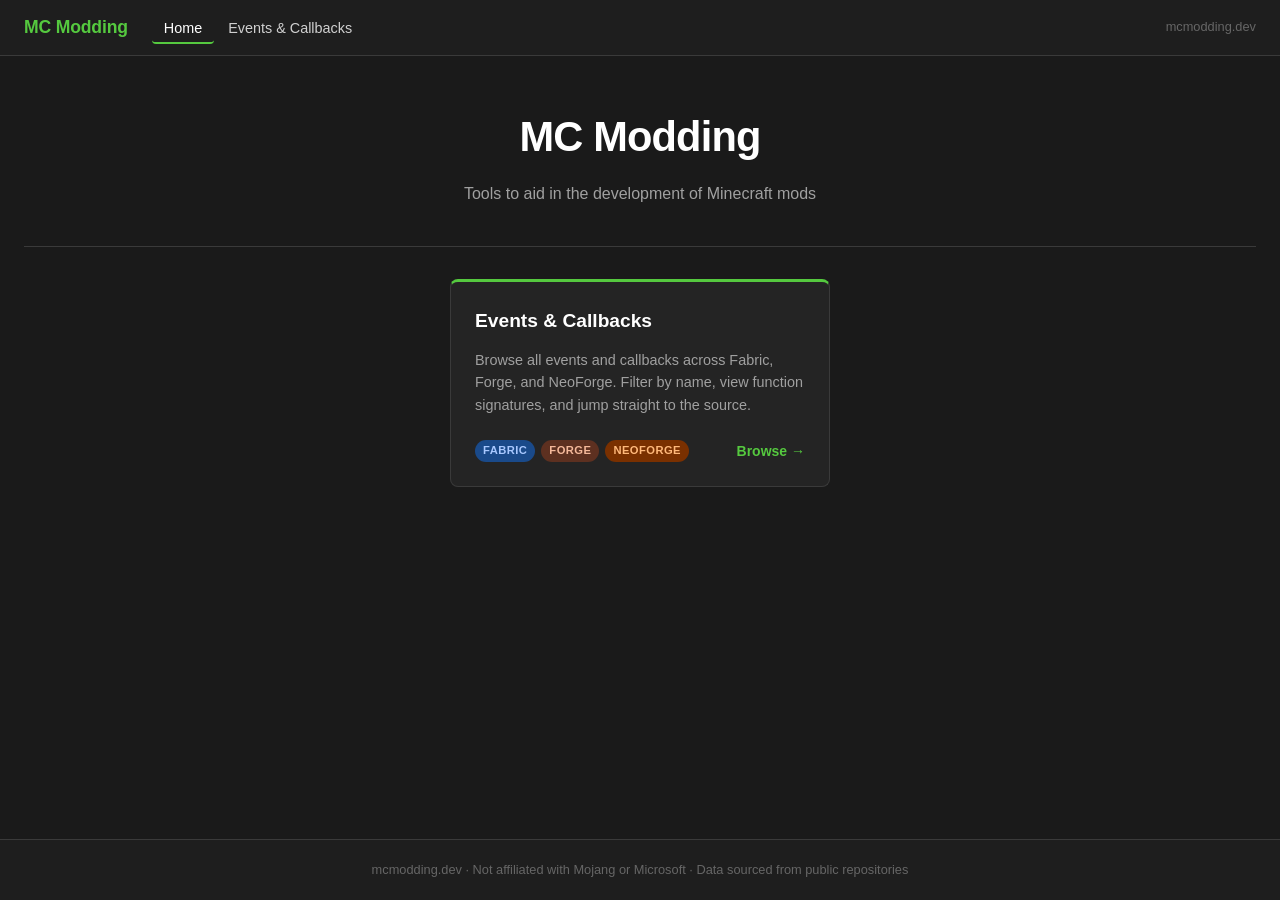
<file: index.html>
<!DOCTYPE html>
<html lang="en">
<head>
	<meta charset="UTF-8">
	<meta name="viewport" content="width=device-width, initial-scale=1.0">
	<meta name="identifier-url" content="https://mcmodding.dev/">
	<meta name="description" content="Tools for Minecraft mod development. Browse events, callbacks, and more across Fabric, Forge, and NeoForge.">
	<meta name="keywords" content="minecraft, modding, development, tools, fabric, forge, neoforge, events, callbacks">
	<meta name="author" content="Rick South">
	<link rel="shortcut icon" href="/assets/images/favicon.png" type="image/png">
	<title>McModding.dev | Minecraft Modding Tools</title>
	<link rel="stylesheet" href="/assets/css/global.css">
	<link rel="stylesheet" href="/assets/css/loading.css">
	<link rel="stylesheet" href="/assets/css/home.css">
</head>
<body>

	<div class="loadingwrapper" hidden>
		<div class="scene" aria-hidden="true">
			<div class="cube" role="presentation">
				<div class="face top"></div>
				<div class="face bottom"></div>
				<div class="face left"></div>
				<div class="face right"></div>
				<div class="face front"></div>
				<div class="face back"></div>
			</div>
		</div>
	</div>

	<div class="mainwrapper" hidden>

		<nav class="site-nav">
			<div class="container nav-inner">
				<a href="/" class="nav-brand">MC Modding</a>
				<ul class="nav-links">
					<li><a href="/" class="nav-link active">Home</a></li>
					<li><a href="/events-callbacks/" class="nav-link">Events & Callbacks</a></li>
				</ul>
				<span class="nav-meta">mcmodding.dev</span>
			</div>
		</nav>

		<div class="page-wrapper">
			<main class="container">

				<header class="home-hero">
					<h1 class="home-title">MC Modding</h1>
					<p class="home-subtitle">Tools to aid in the development of Minecraft mods</p>
				</header>

				<section class="card-grid" aria-label="Tools">

					<article class="tool-card">
						<a href="/events-callbacks/" class="card-link">
							<h2 class="card-title">Events & Callbacks</h2>
							<p class="card-desc">Browse all events and callbacks across Fabric, Forge, and NeoForge. Filter by name, view function signatures, and jump straight to the source.</p>
							<div class="card-footer">
								<div class="card-meta">
									<span class="badge badge-fabric">Fabric</span>
									<span class="badge badge-forge">Forge</span>
									<span class="badge badge-neoforge">NeoForge</span>
								</div>
								<span class="card-arrow">Browse →</span>
							</div>
						</a>
					</article>

				</section>

			</main>

			<footer class="site-footer">
				<p>mcmodding.dev · Not affiliated with Mojang or Microsoft · Data sourced from public repositories</p>
			</footer>
		</div>

	</div>

	<script type="text/javascript" src="/assets/external/js/jquery-3.7.1.min.js"></script>
	<script type="text/javascript" src="/assets/js/script.js"></script>
</body>
</html>
</file>
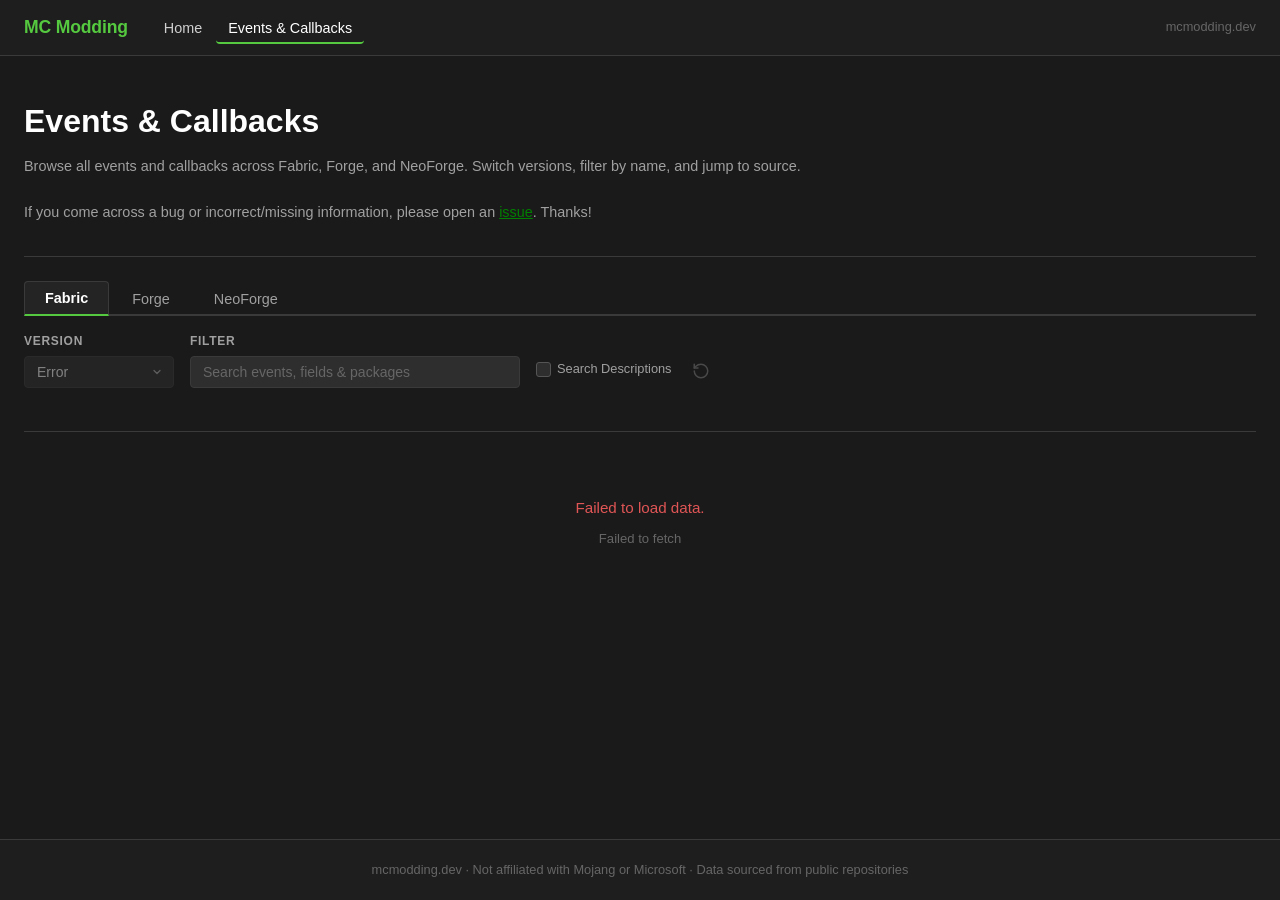
<file: events-callbacks/index.html>
<!DOCTYPE html>
<html lang="en">
<head>
	<meta charset="UTF-8">
	<meta name="viewport" content="width=device-width, initial-scale=1.0">
	<meta name="identifier-url" content="https://mcmodding.dev/events-callbacks/">
	<meta name="description" content="Browse all Fabric, Forge, and NeoForge events and callbacks across Minecraft versions.">
	<meta name="keywords" content="minecraft, modding, fabric events, forge events, neoforge events, callbacks, mod development">
	<meta name="author" content="Rick South">
	<link rel="shortcut icon" href="/assets/images/favicon.png" type="image/png">
	<title>Events & Callbacks | MC Modding</title>
	<link rel="stylesheet" href="/assets/css/global.css">
	<link rel="stylesheet" href="/assets/css/loading.css">
	<link rel="stylesheet" href="/assets/css/events.css">
</head>
<body>

	<div class="loadingwrapper" hidden>
		<div class="scene" aria-hidden="true">
			<div class="cube" role="presentation">
				<div class="face top"></div>
				<div class="face bottom"></div>
				<div class="face left"></div>
				<div class="face right"></div>
				<div class="face front"></div>
				<div class="face back"></div>
			</div>
		</div>
	</div>

	<div class="mainwrapper" hidden>

		<nav class="site-nav">
			<div class="container nav-inner">
				<a href="/" class="nav-brand">MC Modding</a>
				<ul class="nav-links">
					<li><a href="/" class="nav-link">Home</a></li>
					<li><a href="/events-callbacks/" class="nav-link active">Events & Callbacks</a></li>
				</ul>
				<span class="nav-meta">mcmodding.dev</span>
			</div>
		</nav>

		<div class="page-wrapper">
			<main class="container">

				<header class="page-header">
					<h1>Events & Callbacks</h1>
					<p class="page-desc">Browse all events and callbacks across Fabric, Forge, and NeoForge. Switch versions, filter by name, and jump to source.<br><br>If you come across a bug or incorrect/missing information, please open an <a href="https://github.com/mcmodding-dev/mcmodding.dev/issues" target=_blank>issue</a>. Thanks!</p>
				</header>

				<div class="events-controls">

					<div class="tab-bar" role="tablist" aria-label="Modloader">
						<button class="tab-btn active" role="tab" data-loader="fabric"   aria-selected="true">Fabric</button>
						<button class="tab-btn"        role="tab" data-loader="forge"    aria-selected="false">Forge</button>
						<button class="tab-btn"        role="tab" data-loader="neoforge" aria-selected="false">NeoForge</button>
					</div>

					<div class="controls-row">
						<div class="control-group">
							<label for="version-select" class="control-label">Version</label>
							<select id="version-select" class="version-select" disabled>
								<option value="">Loading</option>
							</select>
						</div>
						<div class="control-group search-group">
							<label for="search-input" class="control-label">Filter</label>
							<input
								type="search"
								id="search-input"
								class="search-input"
								placeholder="Search events, fields & packages"
								autocomplete="off"
							>
						</div>
						<label class="desc-toggle-label" for="search-desc-toggle">
							<input type="checkbox" id="search-desc-toggle">
							<span>Search Descriptions</span>
						</label>
						<button id="filter-reset" class="filter-reset-btn" title="Reset filter" aria-label="Reset filter" disabled></button>
					</div>

				</div>

				<div class="events-status" id="events-status" aria-live="polite"></div>

				<div id="events-content"></div>

			</main>

			<footer class="site-footer">
				<p>mcmodding.dev · Not affiliated with Mojang or Microsoft · Data sourced from public repositories</p>
			</footer>
		</div>

	</div>

	<script type="text/javascript" src="/assets/external/js/jquery-3.7.1.min.js"></script>
	<script type="text/javascript" src="/assets/js/script.js"></script>
	<script type="text/javascript" src="/assets/js/events.js"></script>
</body>
</html>
</file>
<file: assets/css/global.css>
:root {
    --bg-page:         #1a1a1a;
    --bg-surface:      #242424;
    --bg-surface-2:    #2e2e2e;
    --bg-nav:          #1e1e1e;
    --bg-nav-hover:    #2a2a2a;

    --border:          #3a3a3a;
    --border-strong:   #555555;
    --border-accent:   #3a8a2a;

    --text-primary:    #e8e8e8;
    --text-secondary:  #a0a0a0;
    --text-muted:      #666666;
    --text-heading:    #ffffff;
    --text-nav:        #d0d0d0;
    --text-code:       #c9d1d9;

    --accent:          #55c93f;
    --accent-hover:    #6ddb56;
    --accent-muted:    rgba(85, 201, 63, 0.15);

    --link:            #7ab4f5;
    --link-hover:      #a8d0ff;

    --table-header-bg: #1e1e1e;
    --table-row-even:  #242424;
    --table-row-odd:   #2a2a2a;
    --table-row-hover: #333333;

    --font-sans: -apple-system, BlinkMacSystemFont, 'Segoe UI', Roboto, 'Helvetica Neue', Arial, sans-serif;
    --font-mono: 'Cascadia Code', 'Fira Code', 'JetBrains Mono', 'Consolas', 'Courier New', monospace;

    --nav-height:  56px;
    --content-max: 1400px;
    --radius:      4px;
    --radius-lg:   8px;

    --shadow-sm: 0 1px 3px rgba(0, 0, 0, 0.4);
    --shadow-md: 0 4px 12px rgba(0, 0, 0, 0.5);
}

*, *::before, *::after {
    box-sizing: border-box;
    margin: 0;
    padding: 0;
}

html {
    scroll-behavior: smooth;
}

body {
    background-color: var(--bg-page);
    color: var(--text-primary);
    font-family: var(--font-sans), sans-serif;
    line-height: 1.6;
    min-height: 100vh;
}

a {
    color: green;
}

/*Scrollbar */
::-webkit-scrollbar { width: 8px; height: 8px; }
::-webkit-scrollbar-track { background: var(--bg-page); }
::-webkit-scrollbar-thumb { background: #444; border-radius: 4px; }
::-webkit-scrollbar-thumb:hover { background: #555; }

/*Navigation */
.site-nav {
    position: fixed;
    top: 0;
    left: 0;
    right: 0;
    height: var(--nav-height);
    background: var(--bg-nav);
    border-bottom: 1px solid var(--border);
    z-index: 100;
    display: flex;
    align-items: center;
}

.nav-inner {
    display: flex;
    align-items: center;
    gap: 24px;
    width: 100%;
}

.nav-brand {
    font-size: 1.1rem;
    font-weight: 700;
    color: var(--accent);
    text-decoration: none;
    white-space: nowrap;
    letter-spacing: -0.01em;
}

.nav-brand:hover {
    color: var(--accent-hover);
}

.nav-links {
    display: flex;
    list-style: none;
    gap: 2px;
}

.nav-link {
    color: var(--text-nav);
    text-decoration: none;
    padding: 6px 12px;
    border-radius: var(--radius);
    font-size: 0.9rem;
    transition: background 0.15s, color 0.15s;
    white-space: nowrap;
    border-bottom: 2px solid transparent;
}

.nav-link:hover {
    background: var(--bg-nav-hover);
    color: var(--text-heading);
}

.nav-link.active {
    color: var(--text-heading);
    border-bottom-color: var(--accent);
}

.nav-meta {
    margin-left: auto;
    font-size: 0.8rem;
    color: var(--text-muted);
    white-space: nowrap;
}

/*Layout */
.page-wrapper {
    padding-top: var(--nav-height);
    min-height: 100vh;
    display: flex;
    flex-direction: column;
}

.container {
    max-width: var(--content-max);
    margin: 0 auto;
    padding: 0 24px;
    width: 100%;

    overflow: visible;
}

/*Footer */
.site-footer {
    margin-top: auto;
    background: var(--bg-nav);
    border-top: 1px solid var(--border);
    padding: 20px 24px;
    text-align: center;
    color: var(--text-muted);
    font-size: 0.8rem;
}

/*Badges */
.badge {
    display: inline-block;
    font-size: 0.7rem;
    font-weight: 600;
    padding: 2px 8px;
    border-radius: 12px;
    text-transform: uppercase;
    letter-spacing: 0.04em;
}

.badge-fabric   { background: #1a4a8a; color: #a8c8ff; }
.badge-forge    { background: #5d3020; color: #f4b89a; }
.badge-neoforge { background: #7a3000; color: #ffb87a; }

/*Utilities */
.text-mono { font-family: var(--font-mono), monospace; }
.text-secondary { color: var(--text-secondary); }
.visually-hidden {
    position: absolute;
    width: 1px;
    height: 1px;
    overflow: hidden;
    clip: rect(0, 0, 0, 0);
    white-space: nowrap;
}

@media (max-width: 600px) {
    .nav-meta { display: none; }
    .nav-link { padding: 6px 8px; font-size: 0.85rem; }
}
</file>
<file: assets/css/loading.css>
:root {
    --cube-size: 64px;
}

.loadingwrapper {
    position: absolute;
    top: 0;
    left: 0;

    height: 100vh;
    width: 100vw;
    margin: 0;
    background: var(--bg-page);
    display: flex;
    align-items: center;
    justify-content: center;
}

.scene {
    width: calc(var(--cube-size) + 40px);
    height: calc(var(--cube-size) + 40px);
    perspective: 1000px;
    display: flex;
    align-items: center;
    justify-content: center;
}

.cube {
    width: var(--cube-size);
    height: var(--cube-size);
    position: relative;
    transform-style: preserve-3d;
    animation: spin 3s linear infinite;
}

.face {
    position: absolute;
    inset: 0;
    background-size: 100% 100%;
    background-position: center;
    backface-visibility: hidden;
    image-rendering: pixelated;
}

/* assign a texture per face */
.front  { background-image: url("/assets/images/cube/crafting_table_front.png");  transform: rotateY(0deg)   translateZ(calc(var(--cube-size)/2)); }
.back   { background-image: url("/assets/images/cube/crafting_table_side.png");   transform: rotateY(180deg) translateZ(calc(var(--cube-size)/2)); }
.right  { background-image: url("/assets/images/cube/crafting_table_front.png");  transform: rotateY(90deg)  translateZ(calc(var(--cube-size)/2)); }
.left   { background-image: url("/assets/images/cube/crafting_table_side.png");   transform: rotateY(-90deg) translateZ(calc(var(--cube-size)/2)); }
.top    { background-image: url("/assets/images/cube/crafting_table_top.png");    transform: rotateX(90deg)  translateZ(calc(var(--cube-size)/2)); }
.bottom { background-image: url("/assets/images/cube/oak_planks.png");            transform: rotateX(-90deg) translateZ(calc(var(--cube-size)/2)); }

@keyframes spin {
    0%   { transform: rotateX(-25deg) rotateY(0deg); }
    100% { transform: rotateX(-25deg) rotateY(360deg); }
}
</file>
<file: assets/css/home.css>
/*Hero */
.home-hero {
    padding: 48px 0 40px;
    border-bottom: 1px solid var(--border);
    text-align: center;
}

.home-title {
    font-size: clamp(1.8rem, 4vw, 2.6rem);
    font-weight: 700;
    color: var(--text-heading);
    letter-spacing: -0.02em;
    margin-bottom: 10px;
}

.home-subtitle {
    color: var(--text-secondary);
    font-size: 1rem;
}

/*Card grid */
.card-grid {
    display: flex;
    flex-wrap: wrap;
    justify-content: center;
    gap: 20px;
    margin-top: 32px;
    margin-bottom: 48px;
}

.tool-card {
    flex: 1 1 280px;
    max-width: 380px;
    background: var(--bg-surface);
    border: 1px solid var(--border);
    border-top: 3px solid var(--accent);
    border-radius: var(--radius-lg);
    overflow: hidden;
    display: flex;
    transition: box-shadow 0.2s, transform 0.2s;
}

.tool-card:hover {
    box-shadow: var(--shadow-md);
    transform: translateY(-2px);
}

.card-link {
    flex: 1;
    display: flex;
    flex-direction: column;
    gap: 12px;
    padding: 24px;
    text-decoration: none;
    color: inherit;
}

.card-icon {
    color: var(--accent);
    display: flex;
}

.card-title {
    font-size: 1.2rem;
    font-weight: 600;
    color: var(--text-heading);
}

.card-desc {
    color: var(--text-secondary);
    font-size: 0.9rem;
    line-height: 1.55;
    flex: 1;
}

.card-footer {
    display: flex;
    align-items: center;
    justify-content: space-between;
    gap: 8px;
    flex-wrap: wrap;
    margin-top: 12px;
}

.card-meta {
    display: flex;
    gap: 6px;
    flex-wrap: wrap;
}

.card-arrow {
    color: var(--accent);
    font-size: 0.875rem;
    font-weight: 600;
    white-space: nowrap;
    display: inline-block;
    transition: transform 0.15s;
}

.tool-card:hover .card-arrow {
    transform: translateX(3px);
}
</file>
<file: assets/css/events.css>
/* Wider container for this page */
.page-wrapper > .container {
    max-width: 1700px;
}

/* Page header */
.page-header {
    padding: 40px 0 32px;
    border-bottom: 1px solid var(--border);
}

.page-header h1 {
    font-size: clamp(1.4rem, 3vw, 2rem);
    font-weight: 700;
    color: var(--text-heading);
    margin-bottom: 8px;
}

.page-desc {
    color: var(--text-secondary);
    font-size: 0.9rem;
}

/* Controls */
.events-controls {
    padding: 24px 0 0;
    display: flex;
    flex-direction: column;
    gap: 16px;
}

/* Tab bar */
.tab-bar {
    display: flex;
    border-bottom: 2px solid var(--border);
    gap: 2px;
}

.tab-btn {
    background: transparent;
    color: var(--text-secondary);
    border: 1px solid transparent;
    border-bottom: none;
    padding: 8px 20px;
    cursor: pointer;
    font-size: 0.9rem;
    font-family: var(--font-sans), sans-serif;
    border-radius: var(--radius) var(--radius) 0 0;
    transition: background 0.15s, color 0.15s;
    margin-bottom: -2px;
    position: relative;
}

.tab-btn:hover {
    background: var(--bg-nav-hover);
    color: var(--text-primary);
}

.tab-btn.active {
    background: var(--bg-surface);
    color: var(--text-heading);
    border-color: var(--border);
    border-bottom: 2px solid var(--accent);
    font-weight: 600;
}

/* Controls row */
.controls-row {
    display: flex;
    gap: 16px;
    align-items: flex-end;
    flex-wrap: wrap;
    padding-bottom: 8px;
}

.control-group {
    display: flex;
    flex-direction: column;
    gap: 4px;
}

.control-label {
    font-size: 0.75rem;
    color: var(--text-secondary);
    text-transform: uppercase;
    letter-spacing: 0.06em;
    font-weight: 600;
}

.version-select {
    background: var(--bg-surface-2) url("data:image/svg+xml,%3Csvg xmlns='http://www.w3.org/2000/svg' width='12' height='12' viewBox='0 0 24 24' fill='none' stroke='%23a0a0a0' stroke-width='2.5' stroke-linecap='round' stroke-linejoin='round'%3E%3Cpath d='m6 9 6 6 6-6'/%3E%3C/svg%3E") no-repeat right 10px center;
    color: var(--text-primary);
    border: 1px solid var(--border);
    border-radius: var(--radius);
    padding: 7px 30px 7px 12px;
    font-size: 0.875rem;
    font-family: var(--font-sans), sans-serif;
    min-width: 150px;
    cursor: pointer;
    appearance: none;
}

.version-select:focus {
    outline: 2px solid var(--accent);
    outline-offset: 1px;
    border-color: var(--accent);
}

.version-select:disabled {
    opacity: 0.5;
    cursor: not-allowed;
}

.search-group {
    width: 330px;
}

/* Description search toggle */
.desc-toggle-label {
    display: inline-flex;
    align-items: center;
    gap: 6px;
    font-size: 0.8rem;
    color: var(--text-secondary);
    cursor: pointer;
    user-select: none;
    white-space: nowrap;
    margin-bottom: 8px;
    transition: color 0.15s;
}

.desc-toggle-label:hover {
    color: var(--text-primary);
}

.desc-toggle-label input[type="checkbox"] {
    appearance: none;
    -webkit-appearance: none;
    width: 15px;
    height: 15px;
    border: 1px solid var(--border-strong);
    border-radius: 3px;
    background: var(--bg-surface-2);
    cursor: pointer;
    flex-shrink: 0;
    position: relative;
    transition: background 0.15s, border-color 0.15s;
}

.desc-toggle-label input[type="checkbox"]:checked {
    background: var(--accent);
    border-color: var(--accent);
}

.desc-toggle-label input[type="checkbox"]:checked::after {
    content: '';
    position: absolute;
    left: 4px;
    top: 1px;
    width: 5px;
    height: 9px;
    border: 2px solid #0d2008;
    border-top: none;
    border-left: none;
    transform: rotate(45deg);
}

.desc-toggle-label input[type="checkbox"]:focus-visible {
    outline: 2px solid var(--accent);
    outline-offset: 1px;
}

.filter-reset-btn {
    background: transparent;
    color: var(--text-secondary);
    border: none;
    border-radius: var(--radius);
    padding: 4px;
    display: inline-flex;
    align-items: center;
    justify-content: center;
    cursor: pointer;
    transition: color 0.15s, background 0.15s;
    margin-bottom: 4px;
}

.filter-reset-btn:hover:not(:disabled) {
    color: var(--text-primary);
    background: var(--bg-nav-hover);
}

.filter-reset-btn:disabled {
    opacity: 0.35;
    cursor: not-allowed;
}

.search-input {
    background: var(--bg-surface-2);
    color: var(--text-primary);
    border: 1px solid var(--border);
    border-radius: var(--radius);
    padding: 7px 12px;
    font-size: 0.875rem;
    font-family: var(--font-sans), sans-serif;
    width: 100%;
    transition: border-color 0.15s;
}

.search-input::placeholder {
    color: var(--text-muted);
}

.search-input::-webkit-search-cancel-button {
    -webkit-appearance: none;
    appearance: none;
}

.search-input:focus {
    outline: 2px solid var(--accent);
    outline-offset: 1px;
    border-color: var(--accent);
}

/* Status bar */
.events-status {
    font-size: 0.82rem;
    color: var(--text-secondary);
    padding: 8px 0 12px;
    border-bottom: 1px solid var(--border);
    min-height: 36px;
    display: flex;
    align-items: center;
    gap: 16px;
}

.status-spinner {
    display: inline-block;
    width: 12px;
    height: 12px;
    border: 2px solid var(--border-strong);
    border-top-color: var(--accent);
    border-radius: 50%;
    animation: spin-sm 0.6s linear infinite;
    flex-shrink: 0;
}

@keyframes spin-sm {
    to { transform: rotate(360deg); }
}

/* States */
.state-loading,
.state-error,
.state-empty {
    padding: 64px 20px;
    text-align: center;
    color: var(--text-secondary);
    font-size: 0.95rem;
}

.state-error {
    color: #e05555;
}

.state-error p + p {
    margin-top: 8px;
    font-size: 0.82rem;
    color: var(--text-muted);
}

/* Module groups */
.module-group {
    margin-top: 16px;
    border: 1px solid var(--border);
    border-radius: var(--radius);
    overflow: visible;
}

.module-group.all-hidden {
    display: none;
}

#events-content {
    padding-bottom: 64px;
}

.module-group-header {
    background: var(--bg-surface-2);
    padding: 10px 16px;
    display: flex;
    justify-content: space-between;
    align-items: center;
    cursor: pointer;
    user-select: none;
    gap: 12px;
    transition: background 0.15s;
    border-radius: var(--radius) var(--radius) 0 0;
}

.module-group-header:hover {
    background: var(--bg-nav-hover);
}

.group-name {
    font-weight: 600;
    color: var(--text-heading);
    font-size: 0.9rem;
    font-family: var(--font-mono), monospace;
}

.group-right {
    display: flex;
    align-items: center;
    gap: 12px;
    flex-shrink: 0;
}

.group-count {
    font-size: 0.78rem;
    color: var(--text-secondary);
    white-space: nowrap;
}

.group-chevron {
    color: var(--text-secondary);
    font-size: 0.7rem;
    transition: transform 0.2s;
    line-height: 1;
}

.module-group.collapsed .group-chevron {
    transform: rotate(-90deg);
}

.module-group-body {
    overflow-x: auto;
    -webkit-overflow-scrolling: touch;
    border-radius: 0 0 var(--radius) var(--radius);
    max-width: 100%;
}

.module-group.collapsed .module-group-body {
    display: none;
}

/* Events table */
.events-table {
    width: 100%;
    border-collapse: collapse;
    font-size: 0.855rem;
    table-layout: fixed;
    max-width: 100%;
}

.events-table th {
    background: var(--table-header-bg);
    color: var(--text-secondary);
    padding: 8px 12px;
    text-align: left;
    font-weight: 600;
    font-size: 0.75rem;
    text-transform: uppercase;
    letter-spacing: 0.06em;
    border-bottom: 2px solid var(--border-accent);
    white-space: nowrap;
    overflow: hidden;
    text-overflow: ellipsis;
}

.events-table td {
    padding: 7px 12px;
    border-bottom: 1px solid var(--border);
    vertical-align: middle;
    overflow: hidden;
}

.events-table tr:last-child td {
    border-bottom: none;
}

.events-table tr.ev-row-odd  td { background: var(--table-row-odd); }
.events-table tr.ev-row-even td { background: var(--table-row-even); }
.events-table tr:hover td { background: var(--table-row-hover); }

.events-table tr.row-hidden {
    display: none;
}

.events-table th:nth-last-child(-n+2) {
    text-align: center;
}

.col-func {
    font-family: var(--font-mono), monospace;
    font-size: 0.8rem;
    color: var(--text-code);
    white-space: nowrap;
    overflow: hidden;
    text-overflow: ellipsis;
    max-width: 300px;
}

.col-pkg {
    color: var(--text-secondary);
    font-size: 0.78rem;
    white-space: nowrap;
    overflow: hidden;
    text-overflow: ellipsis;
    max-width: 200px;
}

tr.row-expanded td.col-func {
    white-space: normal;
    overflow: visible;
    text-overflow: unset;
    max-width: none;
}

tr.row-expanded td.col-pkg {
    white-space: normal;
    overflow: visible;
    text-overflow: unset;
    max-width: none;
}

.col-link {
    text-align: center;
}

.col-link a {
    color: var(--text-secondary);
    text-decoration: none;
    display: inline-flex;
    align-items: center;
    justify-content: center;
    padding: 4px;
    border-radius: var(--radius);
    transition: color 0.15s, background 0.15s;
}

.col-link a:hover {
    color: var(--link);
    background: var(--bg-nav-hover);
    text-decoration: none;
}

/* Chevron column */
.events-table td.col-chevron {
    text-align: center;
    padding: 0 4px;
    vertical-align: middle;
}

.events-table tr.row-expanded td.col-chevron {
    vertical-align: top;
    padding-top: 7px;
}

/*Copy button */
.col-copy {
    text-align: center;
}

.copy-btn {
    background: transparent;
    color: var(--text-secondary);
    border: none;
    border-radius: var(--radius);
    padding: 4px;
    cursor: pointer;
    transition: color 0.15s, background 0.15s;
    display: inline-flex;
    align-items: center;
    justify-content: center;
}

.copy-btn:hover {
    background: var(--bg-nav-hover);
    color: var(--text-primary);
}

.copy-btn.copied {
    color: var(--accent);
}

/*Forge/NeoForge event cell */
.ev-name-row {
    display: flex;
    align-items: center;
    gap: 6px;
    flex-wrap: wrap;
}

.ev-name {
    font-family: var(--font-mono), monospace;
    font-size: 0.8rem;
    color: var(--text-code);
    word-break: normal;
    white-space: nowrap;
}

.ev-badges {
    display: flex;
    gap: 4px;
    flex-shrink: 0;
    margin-left: auto;
}

.ev-badge {
    display: inline-block;
    font-size: 0.65rem;
    font-weight: 600;
    padding: 1px 6px;
    border-radius: 10px;
    text-transform: uppercase;
    letter-spacing: 0.04em;
    white-space: nowrap;
    border: 1px solid transparent;
}

.ev-badge-cancel {
    background: rgba(224, 85, 85, 0.12);
    color: #e08888;
    border-color: rgba(224, 85, 85, 0.3);
}

.ev-badge-deprecated {
    background: rgba(200, 150, 30, 0.12);
    color: #d4a830;
    border-color: rgba(200, 150, 30, 0.3);
}

.ev-badge-result {
    background: rgba(130, 80, 220, 0.12);
    color: #b090e0;
    border-color: rgba(130, 80, 220, 0.3);
}

.ev-badge-side {
    background: rgba(100, 160, 220, 0.12);
    color: #90bce0;
    border-color: rgba(100, 160, 220, 0.3);
}

.ev-badge-side-server {
    background: rgba(85, 150, 220, 0.12);
    color: #88b8e8;
    border-color: rgba(85, 150, 220, 0.3);
}

.ev-badge-side-client {
    background: rgba(100, 200, 120, 0.12);
    color: #88d8a0;
    border-color: rgba(100, 200, 120, 0.3);
}

.ev-badge-side-both {
    background: rgba(200, 160, 80, 0.12);
    color: #e0c080;
    border-color: rgba(200, 160, 80, 0.3);
}

.ev-desc {
    display: none;
    margin-top: 4px;
    font-size: 0.78rem;
    color: var(--text-secondary);
    line-height: 1.4;
}

tr.row-expanded .ev-desc {
    display: block;
}

.desc-row {
    display: none;
}

.desc-row:not(.desc-row-hidden) {
    display: table-row;
}

.col-desc {
    font-size: 0.78rem;
    color: var(--text-secondary);
    line-height: 1.5;
    padding: 6px 12px 10px;
    white-space: pre-wrap;
}

/* Fields column */
.events-table td.col-fields {
    vertical-align: top;
    padding-top: 7px;
    white-space: nowrap;
    overflow: hidden;
}

tr.row-expanded td.col-fields {
    white-space: normal;
}

.ev-fields-more {
    display: inline-block;
    margin-left: 6px;
    font-size: 0.7rem;
    color: var(--text-muted);
    font-style: italic;
}

tr.row-expanded .ev-fields-more {
    display: none;
}

.ev-field {
    display: inline-flex;
    align-items: baseline;
    gap: 6px;
    font-size: 0.75rem;
    line-height: 1.4;
    margin-right: 8px;
}

.ev-field::after {
    content: '·';
    color: var(--text-muted);
    margin-left: 2px;
    font-style: normal;
}

.ev-field:not(.ev-field-hidden):not(:has(~ .ev-field:not(.ev-field-hidden)))::after,
tr.row-expanded .ev-field::after {
    content: none;
}

.ev-field.ev-field-hidden {
    display: none;
}

tr.row-expanded .ev-field {
    display: flex;
    margin-right: 0;
}

tr.row-expanded .ev-field.ev-field-hidden {
    display: flex;
}

.ev-field-type {
    font-family: var(--font-mono), monospace;
    color: var(--text-secondary);
    flex-shrink: 0;
}

.ev-field-name {
    font-family: var(--font-mono), monospace;
    color: var(--text-code);
}

.ev-field-mutable {
    font-size: 0.65rem;
    font-weight: 600;
    text-transform: uppercase;
    letter-spacing: 0.04em;
    color: var(--accent);
    opacity: 0.8;
}

.ev-expand-icon {
    display: inline-flex;
    align-items: center;
    justify-content: center;
    color: var(--text-muted);
    flex-shrink: 0;
    transition: transform 0.15s;
}

tr.row-expanded .ev-expand-icon {
    transform: rotate(90deg);
}

.events-table tr.has-desc {
    cursor: pointer;
}

/*Responsive */
@media (max-width: 640px) {
    .controls-row {
        flex-direction: column;
        align-items: stretch;
    }

    .search-group {
        width: 100%;
    }

    .desc-toggle-label {
        margin-bottom: 0;
    }

    .tab-btn {
        padding: 8px 12px;
        font-size: 0.85rem;
    }
}

@media (max-width: 1240px) {
    .events-table {
        min-width: 1200px;
    }
}
</file>
